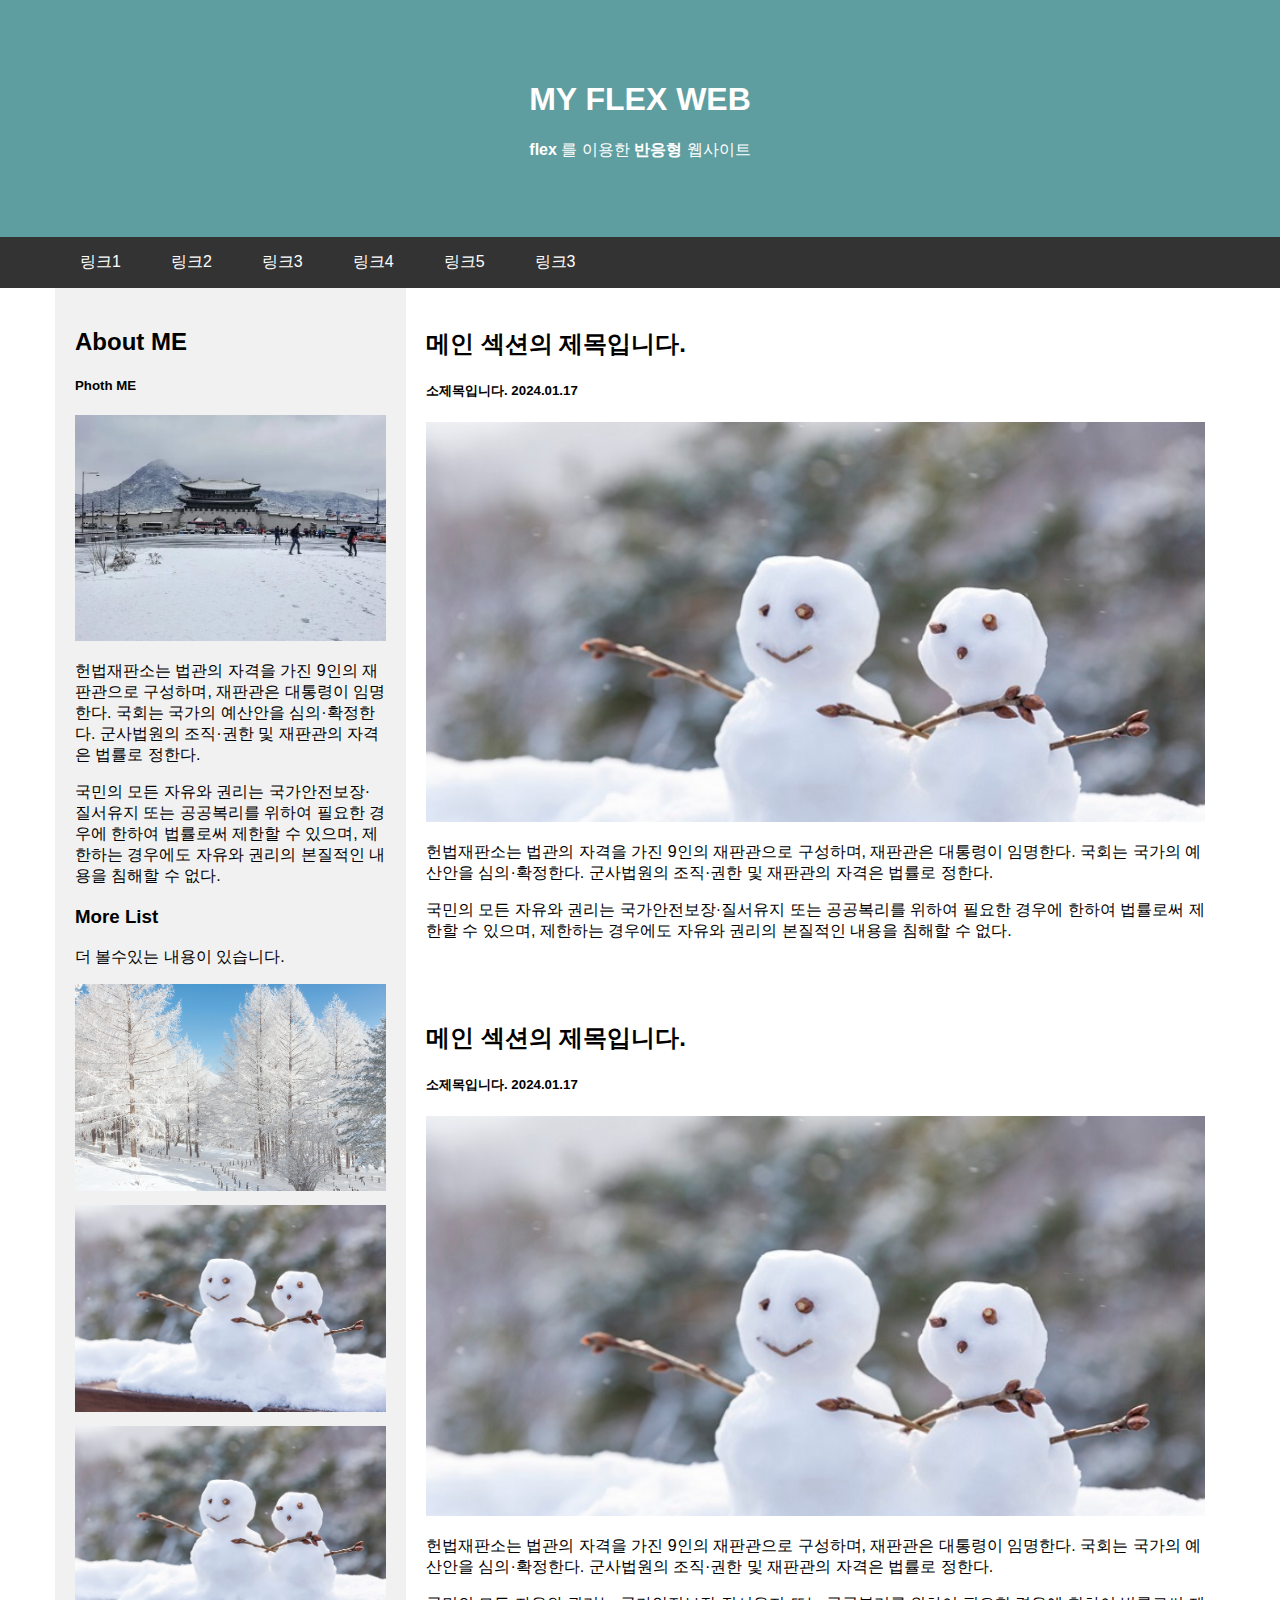
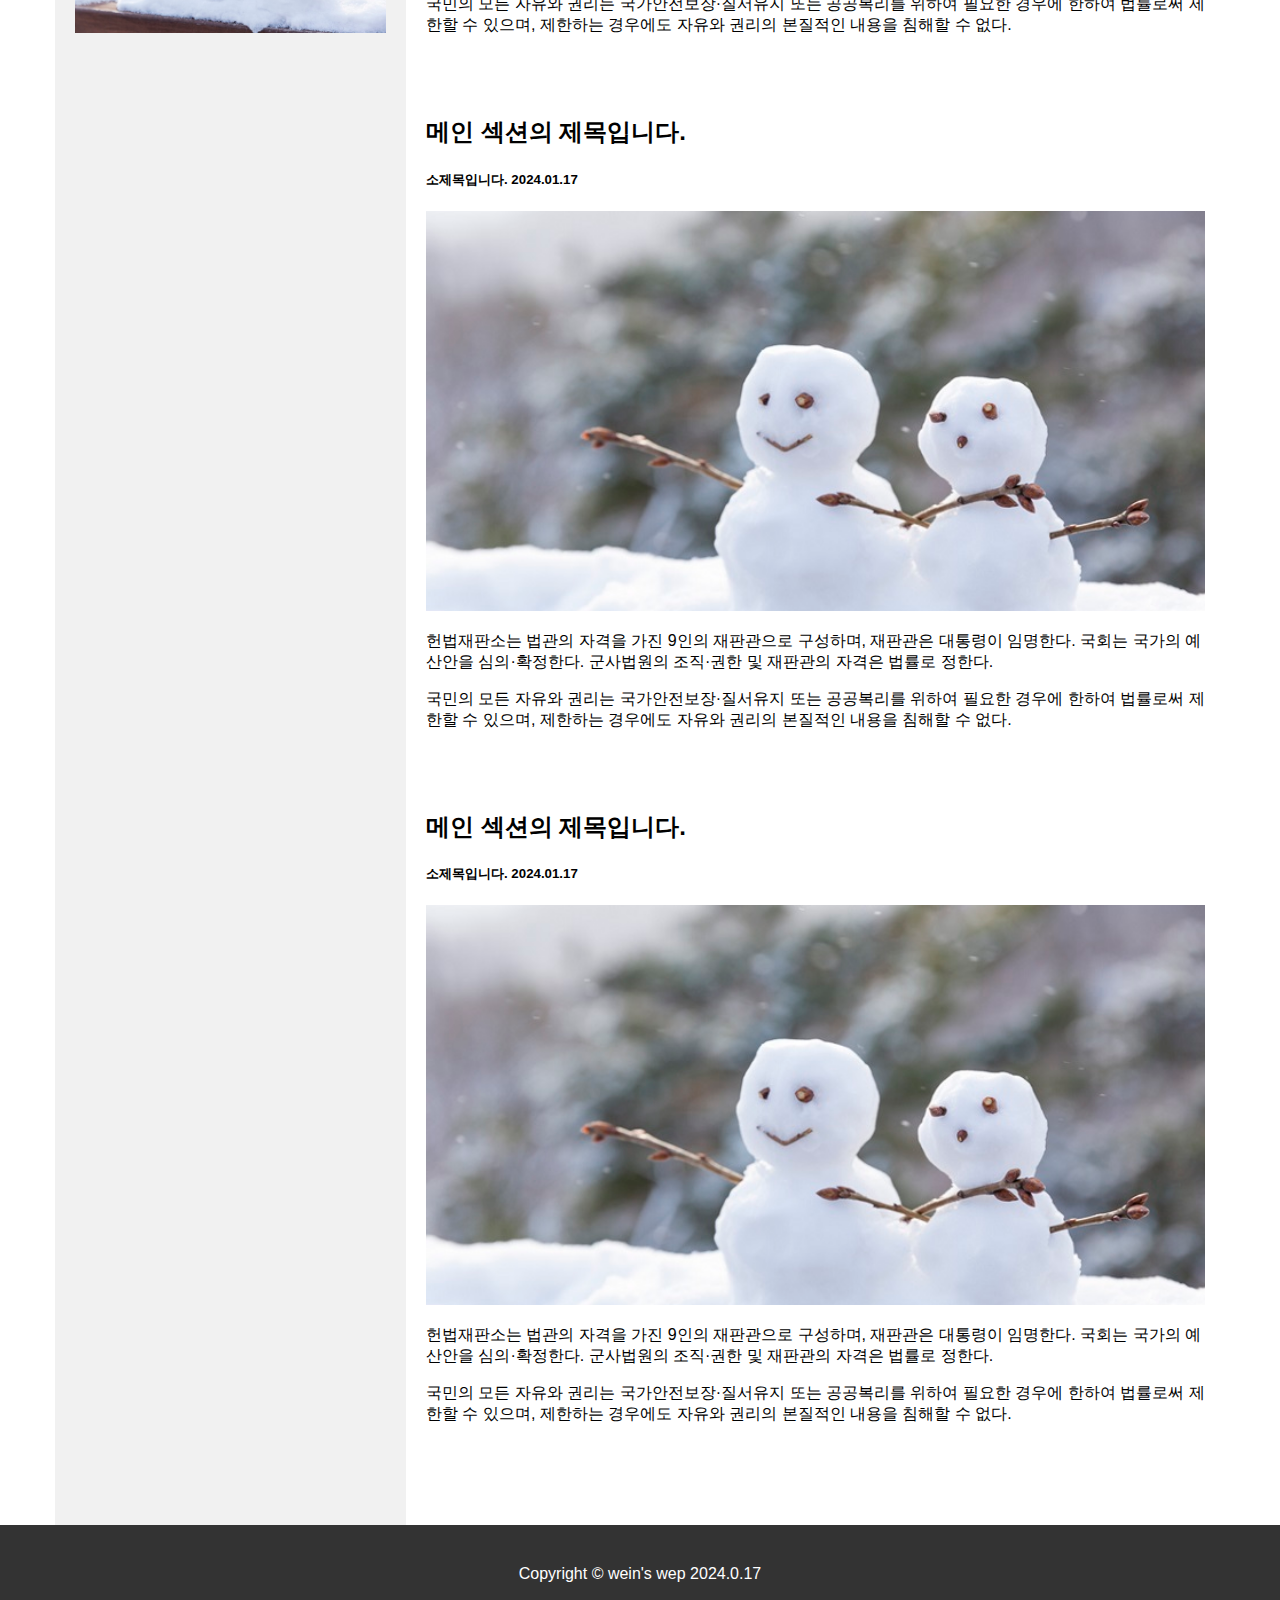
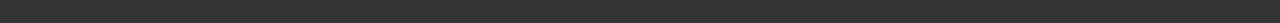
<file: index.html>
<!DOCTYPE html>
<html lang="ko">
<head>
    <meta charset="UTF-8">
    <meta name="viewport" content="width=device-width, initial-scale=1.0">
    <title>미디어+플랙스웹</title>
    <link rel="stylesheet" href="css/css.css">
    <link rel="stylesheet" href="font/transfonter.org-20240112-013512 (2)/stylesheet.css">
</head>
<body>
    <!--HEADER-->
    <header>
        <h1>MY FLEX WEB</h1>
        <P><strong>flex</strong> 를 이용한  <strong>반응형</strong> 웹사이트</P>

    </header>

    <!--NAVIGTION-->
    <nav>
        <div class="container">
            <div class="row">
        <a href="#">링크1</a>
        <a href="#">링크2</a>
        <a href="#">링크3</a>
        <a href="#">링크4</a>
        <a href="#">링크5</a>
        <a href="#">링크3</a>
    </div>
    </div>
    </nav>
    <!--SIDE-->
<div class="container">
    <div class="row">
        <div class="side">
            <h2>About ME</h2>
            <H5>Photh ME</H5>
            <div class="photo">
                <img src="imgs/3.webp" alt="1">
            </div>
            <p>헌법재판소는 법관의 자격을 가진 9인의 재판관으로 구성하며, 재판관은 대통령이 임명한다. 국회는 국가의 예산안을 심의·확정한다. 군사법원의 조직·권한 및 재판관의 자격은 법률로 정한다.</p>
            <p>국민의 모든 자유와 권리는 국가안전보장·질서유지 또는 공공복리를 위하여 필요한 경우에 한하여 법률로써 제한할 수 있으며, 제한하는 경우에도 자유와 권리의 본질적인 내용을 침해할 수 없다.</p>
            <h3>More List</h3>
            <p>더 볼수있는 내용이 있습니다.</p>
            <div class="banner"></div>
            <img src="imgs/3.jpg" alt="3">
            <div class="banner"></div>
            <img src="imgs/2.jpg" alt="5">
            <div class="banner"></div>
            <img src="imgs/2.jpg" alt="2">
            </div>
<!--CONTENT-->

        <div class="content">
    <section class="main">
    <h2> 메인 섹션의 제목입니다.</h2>
    <h5> 소제목입니다. 2024.01.17</h5>
        <img src="imgs/2.jpg" alt="main" class="main01"/>
        <p>헌법재판소는 법관의 자격을 가진 9인의 재판관으로 구성하며, 재판관은 대통령이 임명한다. 국회는 국가의 예산안을 심의·확정한다. 군사법원의 조직·권한 및 재판관의 자격은 법률로 정한다.</p>
            <p>국민의 모든 자유와 권리는 국가안전보장·질서유지 또는 공공복리를 위하여 필요한 경우에 한하여 법률로써 제한할 수 있으며, 제한하는 경우에도 자유와 권리의 본질적인 내용을 침해할 수 없다.</p>
    </section>
    <section class="main">
        <h2> 메인 섹션의 제목입니다.</h2>
        <h5> 소제목입니다. 2024.01.17</h5>
            <img src="imgs/2.jpg" alt="main" class="main01"/>
            <p>헌법재판소는 법관의 자격을 가진 9인의 재판관으로 구성하며, 재판관은 대통령이 임명한다. 국회는 국가의 예산안을 심의·확정한다. 군사법원의 조직·권한 및 재판관의 자격은 법률로 정한다.</p>
                <p>국민의 모든 자유와 권리는 국가안전보장·질서유지 또는 공공복리를 위하여 필요한 경우에 한하여 법률로써 제한할 수 있으며, 제한하는 경우에도 자유와 권리의 본질적인 내용을 침해할 수 없다.</p>
        </section>
        <section class="main">
            <h2> 메인 섹션의 제목입니다.</h2>
            <h5> 소제목입니다. 2024.01.17</h5>
                <img src="imgs/2.jpg" alt="main" class="main01"/>
                <p>헌법재판소는 법관의 자격을 가진 9인의 재판관으로 구성하며, 재판관은 대통령이 임명한다. 국회는 국가의 예산안을 심의·확정한다. 군사법원의 조직·권한 및 재판관의 자격은 법률로 정한다.</p>
                    <p>국민의 모든 자유와 권리는 국가안전보장·질서유지 또는 공공복리를 위하여 필요한 경우에 한하여 법률로써 제한할 수 있으며, 제한하는 경우에도 자유와 권리의 본질적인 내용을 침해할 수 없다.</p>
            </section>
            <section class="main">
                <h2> 메인 섹션의 제목입니다.</h2>
                <h5> 소제목입니다. 2024.01.17</h5>
                    <img src="imgs/2.jpg" alt="main" class="main01"/>
                    <p>헌법재판소는 법관의 자격을 가진 9인의 재판관으로 구성하며, 재판관은 대통령이 임명한다. 국회는 국가의 예산안을 심의·확정한다. 군사법원의 조직·권한 및 재판관의 자격은 법률로 정한다.</p>
                        <p>국민의 모든 자유와 권리는 국가안전보장·질서유지 또는 공공복리를 위하여 필요한 경우에 한하여 법률로써 제한할 수 있으며, 제한하는 경우에도 자유와 권리의 본질적인 내용을 침해할 수 없다.</p>
                </section>
    
        </div>
        

    </div>
    </div>
<footer>
    Copyright &copy; wein's wep 2024.0.17
</footer>

</body>
</html>
</file>
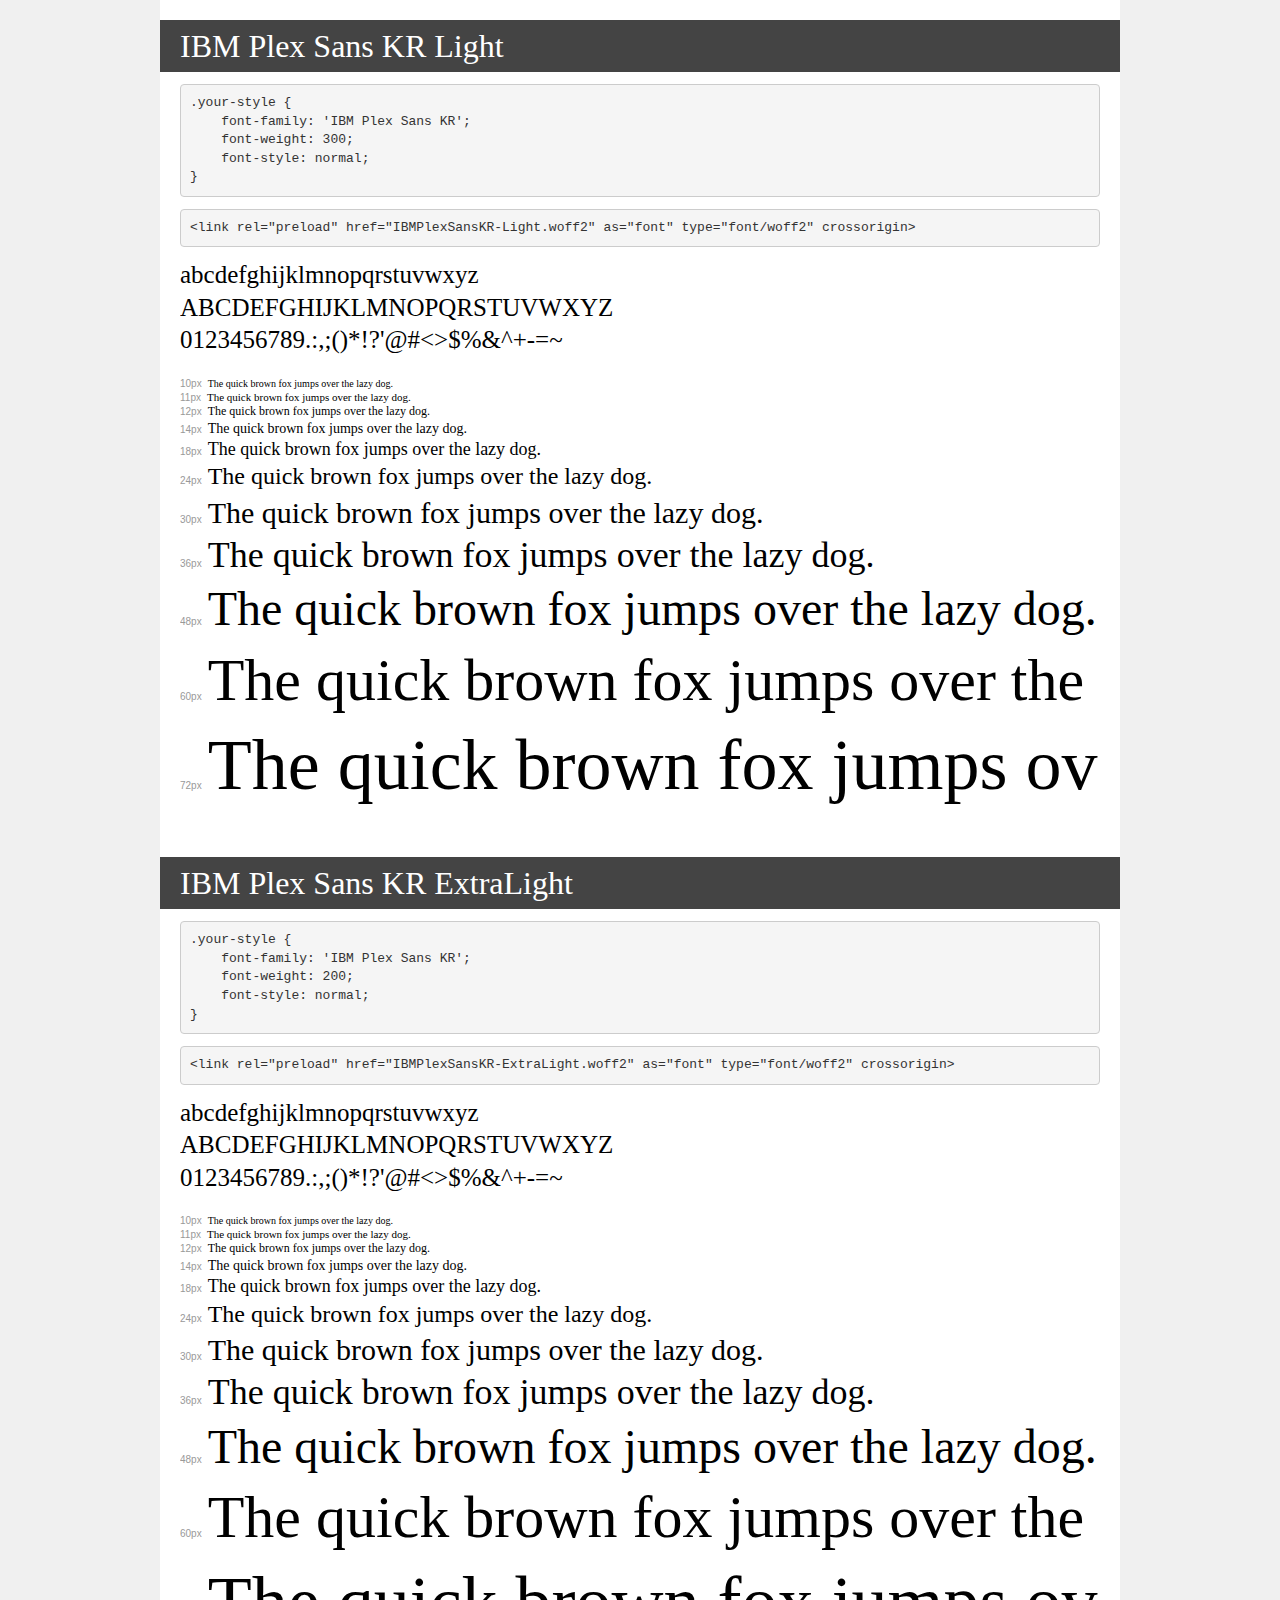
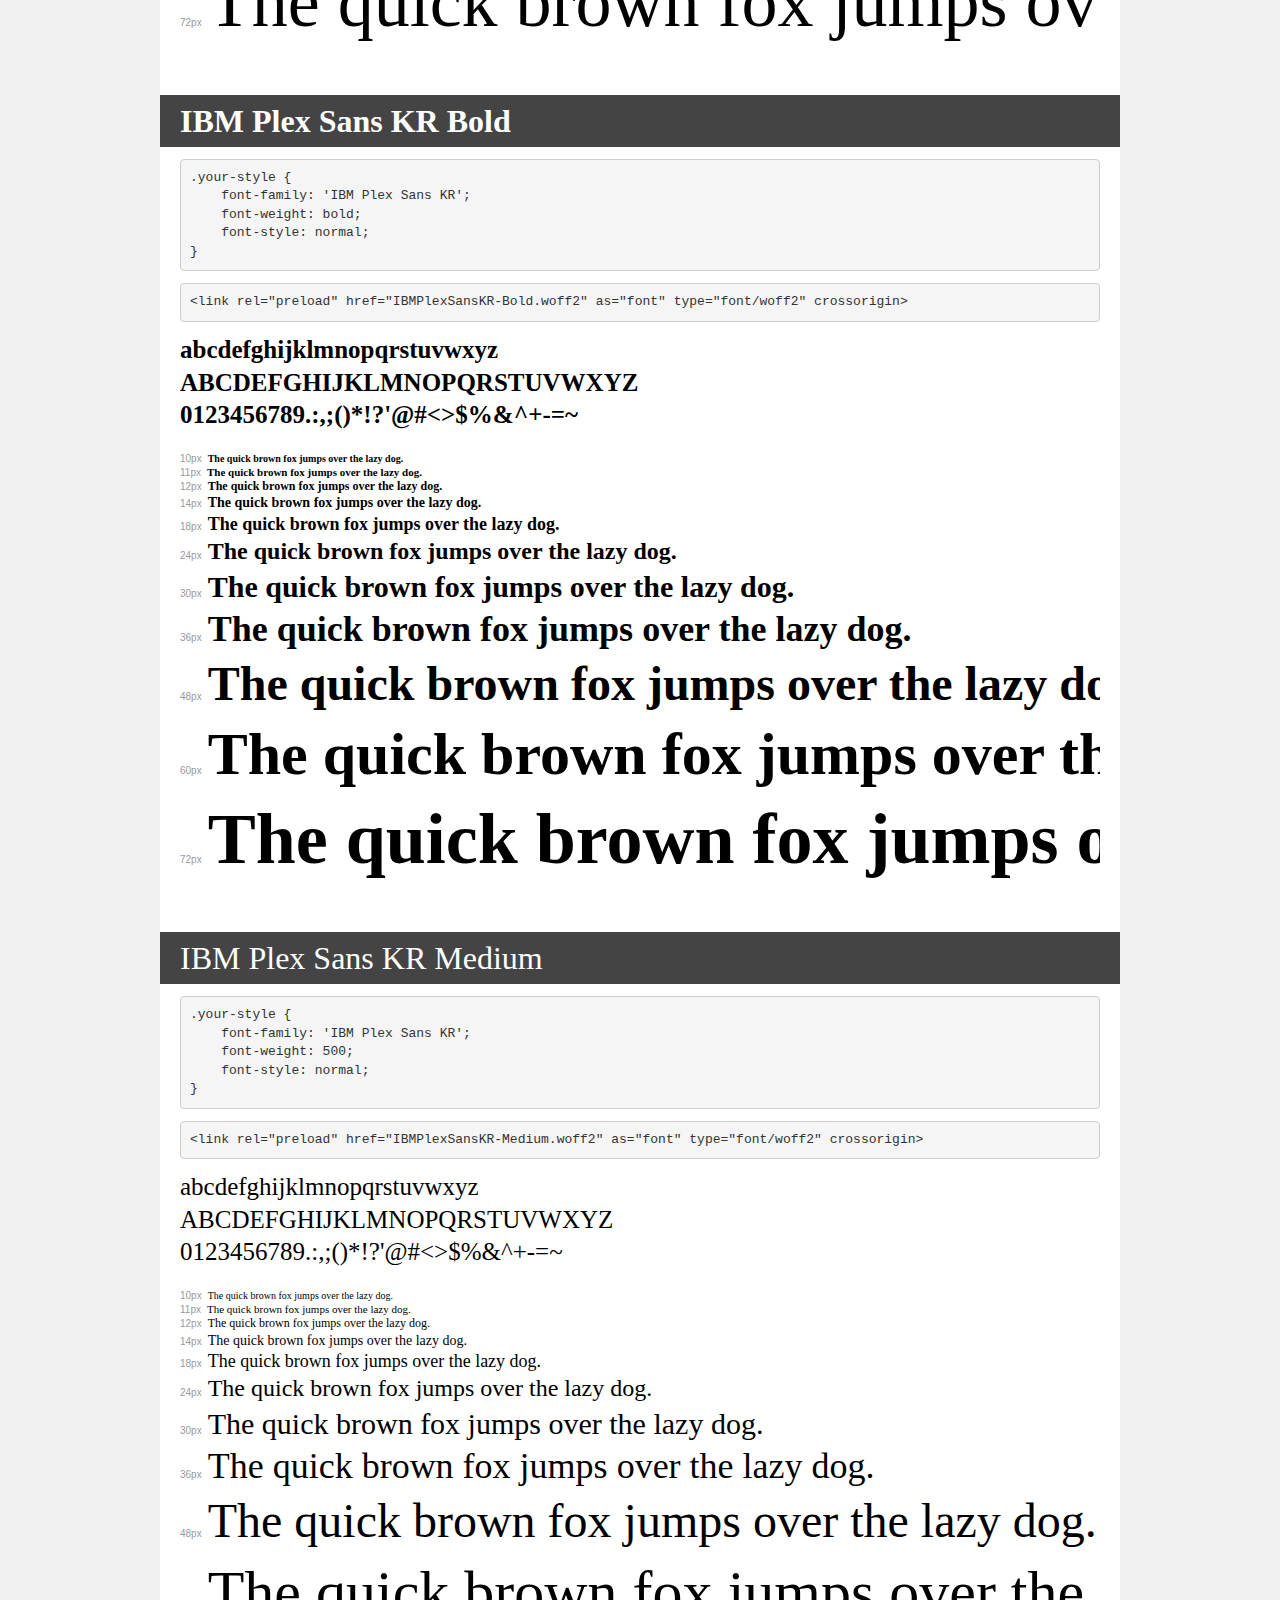
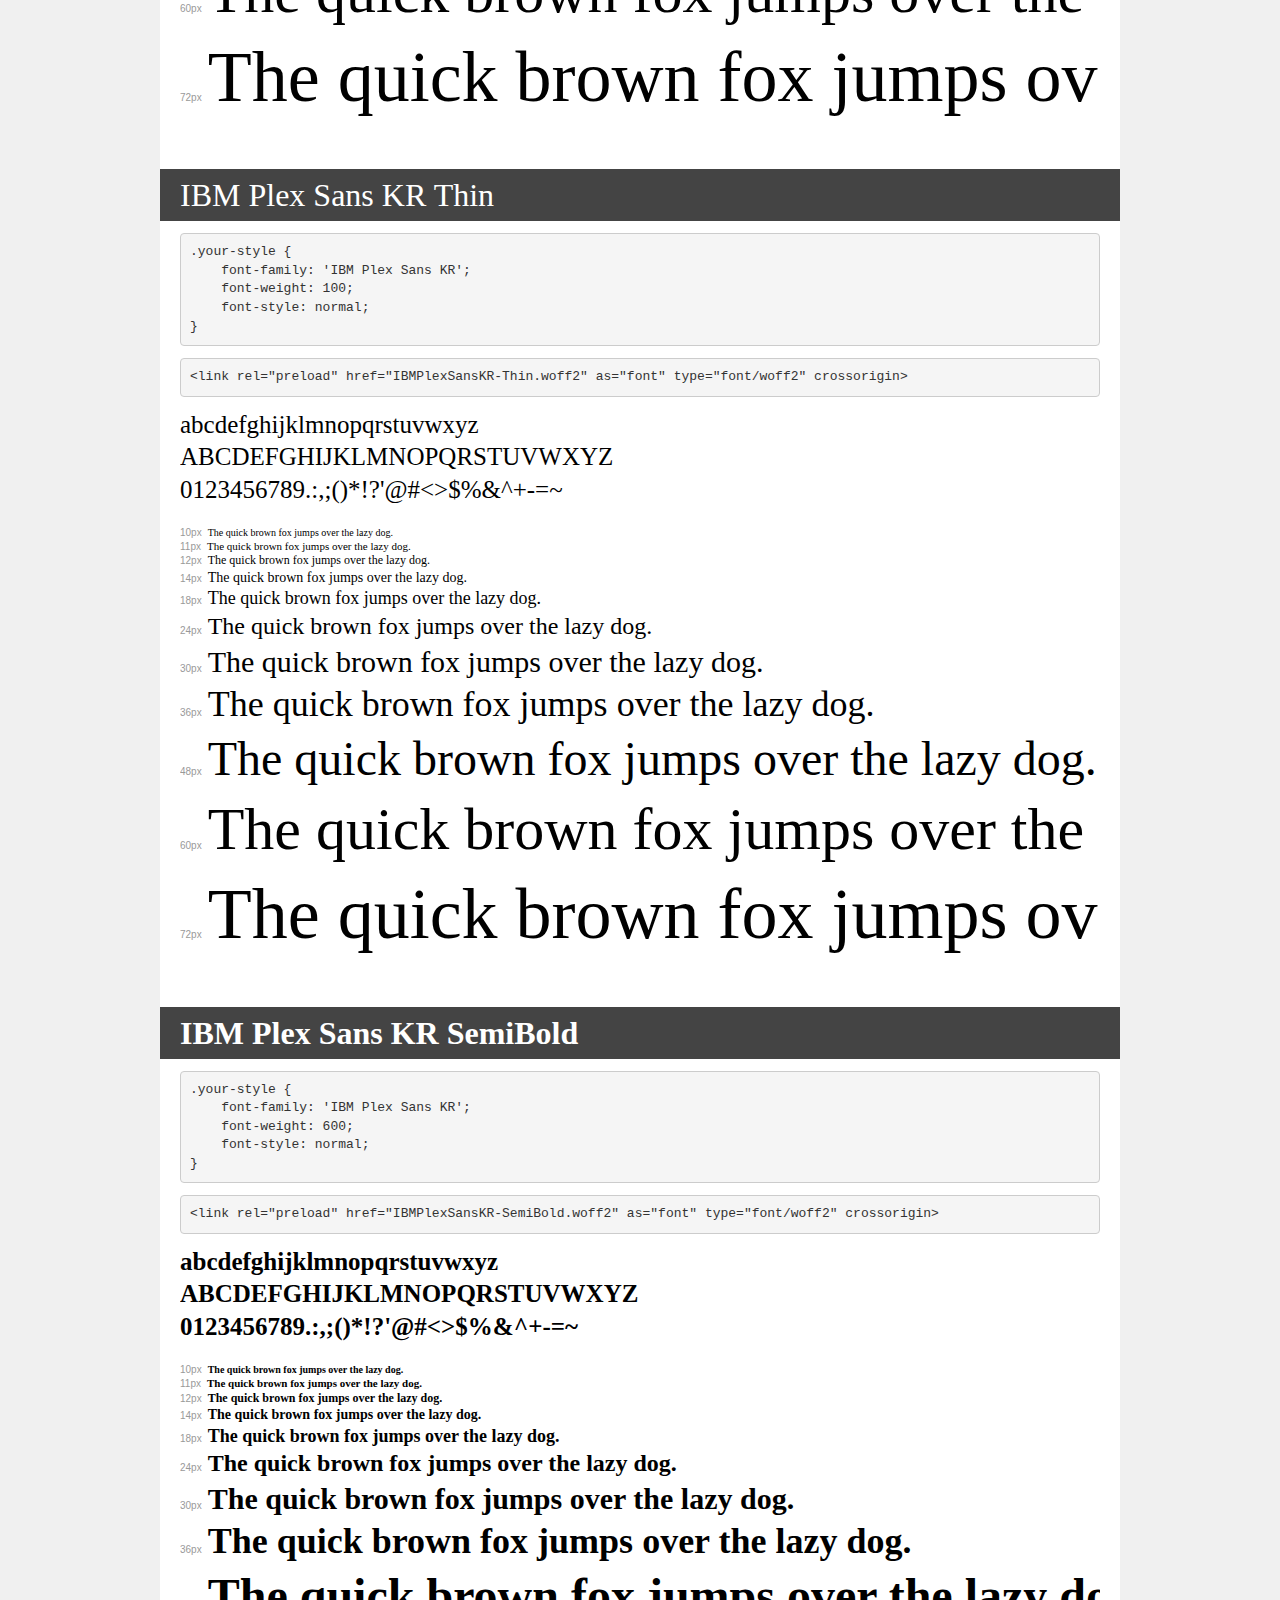
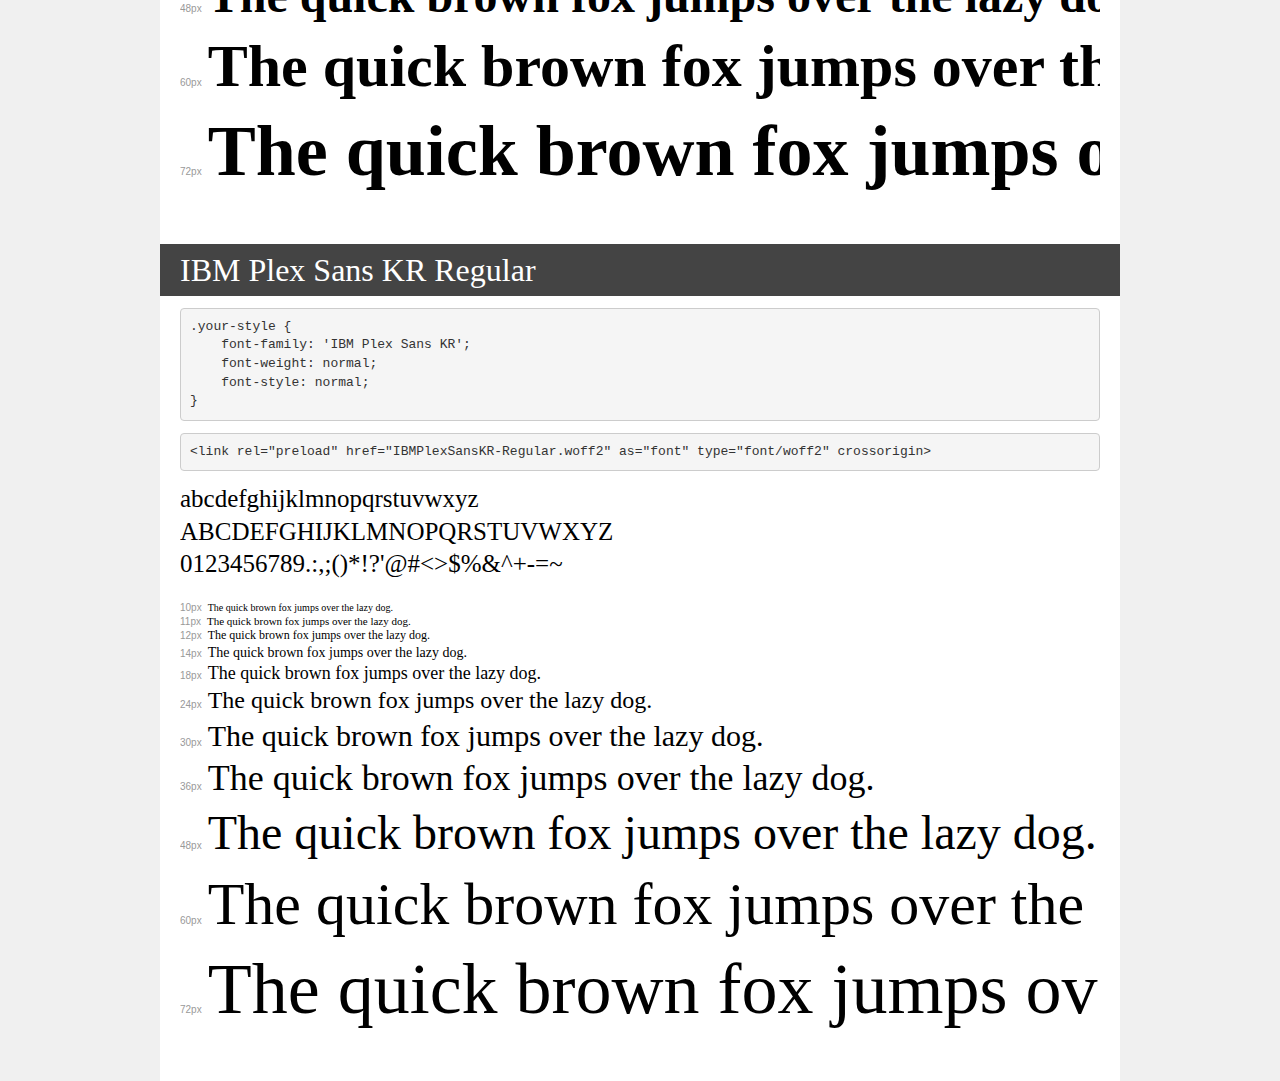
<file: font/IBM_Plex_Sans_KR/demo.html>
<!DOCTYPE html>
<html lang="en">
<head>
    <meta charset="utf-8">
    <meta http-equiv="X-UA-Compatible" content="IE=edge">
    <meta name="viewport" content="width=device-width, initial-scale=1">
    <meta name="robots" content="noindex, noarchive">
    <meta name="format-detection" content="telephone=no">
    <title>Transfonter demo</title>
    <link href="stylesheet.css" rel="stylesheet">
    <style>
        /*
        http://meyerweb.com/eric/tools/css/reset/
        v2.0 | 20110126
        License: none (public domain)
        */
        html, body, div, span, applet, object, iframe,
        h1, h2, h3, h4, h5, h6, p, blockquote, pre,
        a, abbr, acronym, address, big, cite, code,
        del, dfn, em, img, ins, kbd, q, s, samp,
        small, strike, strong, sub, sup, tt, var,
        b, u, i, center,
        dl, dt, dd, ol, ul, li,
        fieldset, form, label, legend,
        table, caption, tbody, tfoot, thead, tr, th, td,
        article, aside, canvas, details, embed,
        figure, figcaption, footer, header, hgroup,
        menu, nav, output, ruby, section, summary,
        time, mark, audio, video {
            margin: 0;
            padding: 0;
            border: 0;
            font-size: 100%;
            font: inherit;
            vertical-align: baseline;
        }
        /* HTML5 display-role reset for older browsers */
        article, aside, details, figcaption, figure,
        footer, header, hgroup, menu, nav, section {
            display: block;
        }
        body {
            line-height: 1;
        }
        ol, ul {
            list-style: none;
        }
        blockquote, q {
            quotes: none;
        }
        blockquote:before, blockquote:after,
        q:before, q:after {
            content: '';
            content: none;
        }
        table {
            border-collapse: collapse;
            border-spacing: 0;
        }
        /* demo styles */
        body {
            background: #f0f0f0;
            color: #000;
        }
        .page {
            background: #fff;
            width: 920px;
            margin: 0 auto;
            padding: 20px 20px 0 20px;
            overflow: hidden;
        }
        .font-container {
            overflow-x: auto;
            overflow-y: hidden;
            margin-bottom: 40px;
            line-height: 1.3;
            white-space: nowrap;
            padding-bottom: 5px;
        }
        h1 {
            position: relative;
            background: #444;
            font-size: 32px;
            color: #fff;
            padding: 10px 20px;
            margin: 0 -20px 12px -20px;
        }
        .letters {
            font-size: 25px;
            margin-bottom: 20px;
        }
        .s10:before {
            content: '10px';
        }
        .s11:before {
            content: '11px';
        }
        .s12:before {
            content: '12px';
        }
        .s14:before {
            content: '14px';
        }
        .s18:before {
            content: '18px';
        }
        .s24:before {
            content: '24px';
        }
        .s30:before {
            content: '30px';
        }
        .s36:before {
            content: '36px';
        }
        .s48:before {
            content: '48px';
        }
        .s60:before {
            content: '60px';
        }
        .s72:before {
            content: '72px';
        }
        .s10:before, .s11:before, .s12:before, .s14:before,
        .s18:before, .s24:before, .s30:before, .s36:before,
        .s48:before, .s60:before, .s72:before {
            font-family: Arial, sans-serif;
            font-size: 10px;
            font-weight: normal;
            font-style: normal;
            color: #999;
            padding-right: 6px;
        }
        pre {
            display: block;
            padding: 9px;
            margin: 0 0 12px;
            font-family: Monaco, Menlo, Consolas, "Courier New", monospace;
            font-size: 13px;
            line-height: 1.428571429;
            color: #333;
            font-weight: normal;
            font-style: normal;
            background-color: #f5f5f5;
            border: 1px solid #ccc;
            overflow-x: auto;
            border-radius: 4px;
        }
        /* responsive */
        @media (max-width: 959px) {
            .page {
                width: auto;
                margin: 0;
            }
        }
    </style>
</head>
<body>
<div class="page">
    <div class="demo">
        <h1 style="font-family: 'IBM Plex Sans KR'; font-weight: 300; font-style: normal;">IBM Plex Sans KR Light</h1>
        <pre title="Usage">.your-style {
    font-family: 'IBM Plex Sans KR';
    font-weight: 300;
    font-style: normal;
}</pre>
        <pre title="Preload (optional)">
&lt;link rel=&quot;preload&quot; href=&quot;IBMPlexSansKR-Light.woff2&quot; as=&quot;font&quot; type=&quot;font/woff2&quot; crossorigin&gt;</pre>
        <div class="font-container" style="font-family: 'IBM Plex Sans KR'; font-weight: 300; font-style: normal;">
            <p class="letters">
                abcdefghijklmnopqrstuvwxyz<br>
ABCDEFGHIJKLMNOPQRSTUVWXYZ<br>
                0123456789.:,;()*!?'@#&lt;&gt;$%&^+-=~
            </p>
            <p class="s10" style="font-size: 10px;">The quick brown fox jumps over the lazy dog.</p>
            <p class="s11" style="font-size: 11px;">The quick brown fox jumps over the lazy dog.</p>
            <p class="s12" style="font-size: 12px;">The quick brown fox jumps over the lazy dog.</p>
            <p class="s14" style="font-size: 14px;">The quick brown fox jumps over the lazy dog.</p>
            <p class="s18" style="font-size: 18px;">The quick brown fox jumps over the lazy dog.</p>
            <p class="s24" style="font-size: 24px;">The quick brown fox jumps over the lazy dog.</p>
            <p class="s30" style="font-size: 30px;">The quick brown fox jumps over the lazy dog.</p>
            <p class="s36" style="font-size: 36px;">The quick brown fox jumps over the lazy dog.</p>
            <p class="s48" style="font-size: 48px;">The quick brown fox jumps over the lazy dog.</p>
            <p class="s60" style="font-size: 60px;">The quick brown fox jumps over the lazy dog.</p>
            <p class="s72" style="font-size: 72px;">The quick brown fox jumps over the lazy dog.</p>
        </div>
    </div>

    <div class="demo">
        <h1 style="font-family: 'IBM Plex Sans KR'; font-weight: 200; font-style: normal;">IBM Plex Sans KR ExtraLight</h1>
        <pre title="Usage">.your-style {
    font-family: 'IBM Plex Sans KR';
    font-weight: 200;
    font-style: normal;
}</pre>
        <pre title="Preload (optional)">
&lt;link rel=&quot;preload&quot; href=&quot;IBMPlexSansKR-ExtraLight.woff2&quot; as=&quot;font&quot; type=&quot;font/woff2&quot; crossorigin&gt;</pre>
        <div class="font-container" style="font-family: 'IBM Plex Sans KR'; font-weight: 200; font-style: normal;">
            <p class="letters">
                abcdefghijklmnopqrstuvwxyz<br>
ABCDEFGHIJKLMNOPQRSTUVWXYZ<br>
                0123456789.:,;()*!?'@#&lt;&gt;$%&^+-=~
            </p>
            <p class="s10" style="font-size: 10px;">The quick brown fox jumps over the lazy dog.</p>
            <p class="s11" style="font-size: 11px;">The quick brown fox jumps over the lazy dog.</p>
            <p class="s12" style="font-size: 12px;">The quick brown fox jumps over the lazy dog.</p>
            <p class="s14" style="font-size: 14px;">The quick brown fox jumps over the lazy dog.</p>
            <p class="s18" style="font-size: 18px;">The quick brown fox jumps over the lazy dog.</p>
            <p class="s24" style="font-size: 24px;">The quick brown fox jumps over the lazy dog.</p>
            <p class="s30" style="font-size: 30px;">The quick brown fox jumps over the lazy dog.</p>
            <p class="s36" style="font-size: 36px;">The quick brown fox jumps over the lazy dog.</p>
            <p class="s48" style="font-size: 48px;">The quick brown fox jumps over the lazy dog.</p>
            <p class="s60" style="font-size: 60px;">The quick brown fox jumps over the lazy dog.</p>
            <p class="s72" style="font-size: 72px;">The quick brown fox jumps over the lazy dog.</p>
        </div>
    </div>

    <div class="demo">
        <h1 style="font-family: 'IBM Plex Sans KR'; font-weight: bold; font-style: normal;">IBM Plex Sans KR Bold</h1>
        <pre title="Usage">.your-style {
    font-family: 'IBM Plex Sans KR';
    font-weight: bold;
    font-style: normal;
}</pre>
        <pre title="Preload (optional)">
&lt;link rel=&quot;preload&quot; href=&quot;IBMPlexSansKR-Bold.woff2&quot; as=&quot;font&quot; type=&quot;font/woff2&quot; crossorigin&gt;</pre>
        <div class="font-container" style="font-family: 'IBM Plex Sans KR'; font-weight: bold; font-style: normal;">
            <p class="letters">
                abcdefghijklmnopqrstuvwxyz<br>
ABCDEFGHIJKLMNOPQRSTUVWXYZ<br>
                0123456789.:,;()*!?'@#&lt;&gt;$%&^+-=~
            </p>
            <p class="s10" style="font-size: 10px;">The quick brown fox jumps over the lazy dog.</p>
            <p class="s11" style="font-size: 11px;">The quick brown fox jumps over the lazy dog.</p>
            <p class="s12" style="font-size: 12px;">The quick brown fox jumps over the lazy dog.</p>
            <p class="s14" style="font-size: 14px;">The quick brown fox jumps over the lazy dog.</p>
            <p class="s18" style="font-size: 18px;">The quick brown fox jumps over the lazy dog.</p>
            <p class="s24" style="font-size: 24px;">The quick brown fox jumps over the lazy dog.</p>
            <p class="s30" style="font-size: 30px;">The quick brown fox jumps over the lazy dog.</p>
            <p class="s36" style="font-size: 36px;">The quick brown fox jumps over the lazy dog.</p>
            <p class="s48" style="font-size: 48px;">The quick brown fox jumps over the lazy dog.</p>
            <p class="s60" style="font-size: 60px;">The quick brown fox jumps over the lazy dog.</p>
            <p class="s72" style="font-size: 72px;">The quick brown fox jumps over the lazy dog.</p>
        </div>
    </div>

    <div class="demo">
        <h1 style="font-family: 'IBM Plex Sans KR'; font-weight: 500; font-style: normal;">IBM Plex Sans KR Medium</h1>
        <pre title="Usage">.your-style {
    font-family: 'IBM Plex Sans KR';
    font-weight: 500;
    font-style: normal;
}</pre>
        <pre title="Preload (optional)">
&lt;link rel=&quot;preload&quot; href=&quot;IBMPlexSansKR-Medium.woff2&quot; as=&quot;font&quot; type=&quot;font/woff2&quot; crossorigin&gt;</pre>
        <div class="font-container" style="font-family: 'IBM Plex Sans KR'; font-weight: 500; font-style: normal;">
            <p class="letters">
                abcdefghijklmnopqrstuvwxyz<br>
ABCDEFGHIJKLMNOPQRSTUVWXYZ<br>
                0123456789.:,;()*!?'@#&lt;&gt;$%&^+-=~
            </p>
            <p class="s10" style="font-size: 10px;">The quick brown fox jumps over the lazy dog.</p>
            <p class="s11" style="font-size: 11px;">The quick brown fox jumps over the lazy dog.</p>
            <p class="s12" style="font-size: 12px;">The quick brown fox jumps over the lazy dog.</p>
            <p class="s14" style="font-size: 14px;">The quick brown fox jumps over the lazy dog.</p>
            <p class="s18" style="font-size: 18px;">The quick brown fox jumps over the lazy dog.</p>
            <p class="s24" style="font-size: 24px;">The quick brown fox jumps over the lazy dog.</p>
            <p class="s30" style="font-size: 30px;">The quick brown fox jumps over the lazy dog.</p>
            <p class="s36" style="font-size: 36px;">The quick brown fox jumps over the lazy dog.</p>
            <p class="s48" style="font-size: 48px;">The quick brown fox jumps over the lazy dog.</p>
            <p class="s60" style="font-size: 60px;">The quick brown fox jumps over the lazy dog.</p>
            <p class="s72" style="font-size: 72px;">The quick brown fox jumps over the lazy dog.</p>
        </div>
    </div>

    <div class="demo">
        <h1 style="font-family: 'IBM Plex Sans KR'; font-weight: 100; font-style: normal;">IBM Plex Sans KR Thin</h1>
        <pre title="Usage">.your-style {
    font-family: 'IBM Plex Sans KR';
    font-weight: 100;
    font-style: normal;
}</pre>
        <pre title="Preload (optional)">
&lt;link rel=&quot;preload&quot; href=&quot;IBMPlexSansKR-Thin.woff2&quot; as=&quot;font&quot; type=&quot;font/woff2&quot; crossorigin&gt;</pre>
        <div class="font-container" style="font-family: 'IBM Plex Sans KR'; font-weight: 100; font-style: normal;">
            <p class="letters">
                abcdefghijklmnopqrstuvwxyz<br>
ABCDEFGHIJKLMNOPQRSTUVWXYZ<br>
                0123456789.:,;()*!?'@#&lt;&gt;$%&^+-=~
            </p>
            <p class="s10" style="font-size: 10px;">The quick brown fox jumps over the lazy dog.</p>
            <p class="s11" style="font-size: 11px;">The quick brown fox jumps over the lazy dog.</p>
            <p class="s12" style="font-size: 12px;">The quick brown fox jumps over the lazy dog.</p>
            <p class="s14" style="font-size: 14px;">The quick brown fox jumps over the lazy dog.</p>
            <p class="s18" style="font-size: 18px;">The quick brown fox jumps over the lazy dog.</p>
            <p class="s24" style="font-size: 24px;">The quick brown fox jumps over the lazy dog.</p>
            <p class="s30" style="font-size: 30px;">The quick brown fox jumps over the lazy dog.</p>
            <p class="s36" style="font-size: 36px;">The quick brown fox jumps over the lazy dog.</p>
            <p class="s48" style="font-size: 48px;">The quick brown fox jumps over the lazy dog.</p>
            <p class="s60" style="font-size: 60px;">The quick brown fox jumps over the lazy dog.</p>
            <p class="s72" style="font-size: 72px;">The quick brown fox jumps over the lazy dog.</p>
        </div>
    </div>

    <div class="demo">
        <h1 style="font-family: 'IBM Plex Sans KR'; font-weight: 600; font-style: normal;">IBM Plex Sans KR SemiBold</h1>
        <pre title="Usage">.your-style {
    font-family: 'IBM Plex Sans KR';
    font-weight: 600;
    font-style: normal;
}</pre>
        <pre title="Preload (optional)">
&lt;link rel=&quot;preload&quot; href=&quot;IBMPlexSansKR-SemiBold.woff2&quot; as=&quot;font&quot; type=&quot;font/woff2&quot; crossorigin&gt;</pre>
        <div class="font-container" style="font-family: 'IBM Plex Sans KR'; font-weight: 600; font-style: normal;">
            <p class="letters">
                abcdefghijklmnopqrstuvwxyz<br>
ABCDEFGHIJKLMNOPQRSTUVWXYZ<br>
                0123456789.:,;()*!?'@#&lt;&gt;$%&^+-=~
            </p>
            <p class="s10" style="font-size: 10px;">The quick brown fox jumps over the lazy dog.</p>
            <p class="s11" style="font-size: 11px;">The quick brown fox jumps over the lazy dog.</p>
            <p class="s12" style="font-size: 12px;">The quick brown fox jumps over the lazy dog.</p>
            <p class="s14" style="font-size: 14px;">The quick brown fox jumps over the lazy dog.</p>
            <p class="s18" style="font-size: 18px;">The quick brown fox jumps over the lazy dog.</p>
            <p class="s24" style="font-size: 24px;">The quick brown fox jumps over the lazy dog.</p>
            <p class="s30" style="font-size: 30px;">The quick brown fox jumps over the lazy dog.</p>
            <p class="s36" style="font-size: 36px;">The quick brown fox jumps over the lazy dog.</p>
            <p class="s48" style="font-size: 48px;">The quick brown fox jumps over the lazy dog.</p>
            <p class="s60" style="font-size: 60px;">The quick brown fox jumps over the lazy dog.</p>
            <p class="s72" style="font-size: 72px;">The quick brown fox jumps over the lazy dog.</p>
        </div>
    </div>

    <div class="demo">
        <h1 style="font-family: 'IBM Plex Sans KR'; font-weight: normal; font-style: normal;">IBM Plex Sans KR Regular</h1>
        <pre title="Usage">.your-style {
    font-family: 'IBM Plex Sans KR';
    font-weight: normal;
    font-style: normal;
}</pre>
        <pre title="Preload (optional)">
&lt;link rel=&quot;preload&quot; href=&quot;IBMPlexSansKR-Regular.woff2&quot; as=&quot;font&quot; type=&quot;font/woff2&quot; crossorigin&gt;</pre>
        <div class="font-container" style="font-family: 'IBM Plex Sans KR'; font-weight: normal; font-style: normal;">
            <p class="letters">
                abcdefghijklmnopqrstuvwxyz<br>
ABCDEFGHIJKLMNOPQRSTUVWXYZ<br>
                0123456789.:,;()*!?'@#&lt;&gt;$%&^+-=~
            </p>
            <p class="s10" style="font-size: 10px;">The quick brown fox jumps over the lazy dog.</p>
            <p class="s11" style="font-size: 11px;">The quick brown fox jumps over the lazy dog.</p>
            <p class="s12" style="font-size: 12px;">The quick brown fox jumps over the lazy dog.</p>
            <p class="s14" style="font-size: 14px;">The quick brown fox jumps over the lazy dog.</p>
            <p class="s18" style="font-size: 18px;">The quick brown fox jumps over the lazy dog.</p>
            <p class="s24" style="font-size: 24px;">The quick brown fox jumps over the lazy dog.</p>
            <p class="s30" style="font-size: 30px;">The quick brown fox jumps over the lazy dog.</p>
            <p class="s36" style="font-size: 36px;">The quick brown fox jumps over the lazy dog.</p>
            <p class="s48" style="font-size: 48px;">The quick brown fox jumps over the lazy dog.</p>
            <p class="s60" style="font-size: 60px;">The quick brown fox jumps over the lazy dog.</p>
            <p class="s72" style="font-size: 72px;">The quick brown fox jumps over the lazy dog.</p>
        </div>
    </div>

</div>
</body>
</html>
</file>
<file: css/css.css>
*{
    box-sizing:border-box;
}
body{
    font-family:'IBM', sans-serif;
    margin:0;
}
.container{
    width:1200px;
    max-width:100%;
    margin-left:auto;
    margin-right:auto;
    padding-left:15px;
    padding-right:15px;
}
.row{
    padding-left: -15px;
    padding-right: -15px;
    display:flex;
    flex-wrap: wrap;
}

header{
    padding:60px;
    text-align:center;
    background-color:cadetblue;
    color:#fff;
}

/** NAVIGATION **/
nav{
    background:#333;
    display:flex;
}
nav a{
    color:#fff;
    padding: 15px 25px;
    text-decoration: none;
    transition:all 0.4s;
}
nav a:hover{
    background-color:#999;
}

/** ASIDE **/
.side{
    width:30%;
    background-color:#f1f1f1;
    padding:20px;
    
    
}
.side img{
    max-width:100%;
}
.side .banner{
    margin-bottom:10px;
  
    
}

/** CONTENT **/
.content{
    width:70%;
    padding:20px;
}
section{
    margin-bottom:80px;
}
.main01{
    width:100%;
    height:400px;
    object-fit: cover;
    object-position: center 0px;
}

footer{
    padding:40px;
    background:#333;
    color:#fff;
    text-align:center;
}

@media screen and (max-width:700px) {
    .row {
        flex-direction:column;
    }
    .side,.content{
        width:100%;
    }
}
</file>
<file: font/transfonter.org-20240112-013512 (2)/stylesheet.css>
@font-face {
    font-family: 'IBM Plex Sans KR';
    src: url('IBMPlexSansKR-Light.eot');
    src: url('IBMPlexSansKR-Light.eot?#iefix') format('embedded-opentype'),
        url('IBMPlexSansKR-Light.woff2') format('woff2'),
        url('IBMPlexSansKR-Light.woff') format('woff'),
        url('IBMPlexSansKR-Light.ttf') format('truetype'),
        url('IBMPlexSansKR-Light.svg#IBMPlexSansKR-Light') format('svg');
    font-weight: 300;
    font-style: normal;
    font-display: swap;
}

@font-face {
    font-family: 'IBM Plex Sans KR';
    src: url('IBMPlexSansKR-ExtraLight.eot');
    src: url('IBMPlexSansKR-ExtraLight.eot?#iefix') format('embedded-opentype'),
        url('IBMPlexSansKR-ExtraLight.woff2') format('woff2'),
        url('IBMPlexSansKR-ExtraLight.woff') format('woff'),
        url('IBMPlexSansKR-ExtraLight.ttf') format('truetype'),
        url('IBMPlexSansKR-ExtraLight.svg#IBMPlexSansKR-ExtraLight') format('svg');
    font-weight: 200;
    font-style: normal;
    font-display: swap;
}

@font-face {
    font-family: 'IBM Plex Sans KR';
    src: url('IBMPlexSansKR-Bold.eot');
    src: url('IBMPlexSansKR-Bold.eot?#iefix') format('embedded-opentype'),
        url('IBMPlexSansKR-Bold.woff2') format('woff2'),
        url('IBMPlexSansKR-Bold.woff') format('woff'),
        url('IBMPlexSansKR-Bold.ttf') format('truetype'),
        url('IBMPlexSansKR-Bold.svg#IBMPlexSansKR-Bold') format('svg');
    font-weight: bold;
    font-style: normal;
    font-display: swap;
}

@font-face {
    font-family: 'IBM Plex Sans KR';
    src: url('IBMPlexSansKR-Medium.eot');
    src: url('IBMPlexSansKR-Medium.eot?#iefix') format('embedded-opentype'),
        url('IBMPlexSansKR-Medium.woff2') format('woff2'),
        url('IBMPlexSansKR-Medium.woff') format('woff'),
        url('IBMPlexSansKR-Medium.ttf') format('truetype'),
        url('IBMPlexSansKR-Medium.svg#IBMPlexSansKR-Medium') format('svg');
    font-weight: 500;
    font-style: normal;
    font-display: swap;
}

@font-face {
    font-family: 'IBM Plex Sans KR';
    src: url('IBMPlexSansKR-Thin.eot');
    src: url('IBMPlexSansKR-Thin.eot?#iefix') format('embedded-opentype'),
        url('IBMPlexSansKR-Thin.woff2') format('woff2'),
        url('IBMPlexSansKR-Thin.woff') format('woff'),
        url('IBMPlexSansKR-Thin.ttf') format('truetype'),
        url('IBMPlexSansKR-Thin.svg#IBMPlexSansKR-Thin') format('svg');
    font-weight: 100;
    font-style: normal;
    font-display: swap;
}

@font-face {
    font-family: 'IBM Plex Sans KR';
    src: url('IBMPlexSansKR-SemiBold.eot');
    src: url('IBMPlexSansKR-SemiBold.eot?#iefix') format('embedded-opentype'),
        url('IBMPlexSansKR-SemiBold.woff2') format('woff2'),
        url('IBMPlexSansKR-SemiBold.woff') format('woff'),
        url('IBMPlexSansKR-SemiBold.ttf') format('truetype'),
        url('IBMPlexSansKR-SemiBold.svg#IBMPlexSansKR-SemiBold') format('svg');
    font-weight: 600;
    font-style: normal;
    font-display: swap;
}

@font-face {
    font-family: 'IBM Plex Sans KR';
    src: url('IBMPlexSansKR-Regular.eot');
    src: url('IBMPlexSansKR-Regular.eot?#iefix') format('embedded-opentype'),
        url('IBMPlexSansKR-Regular.woff2') format('woff2'),
        url('IBMPlexSansKR-Regular.woff') format('woff'),
        url('IBMPlexSansKR-Regular.ttf') format('truetype'),
        url('IBMPlexSansKR-Regular.svg#IBMPlexSansKR-Regular') format('svg');
    font-weight: normal;
    font-style: normal;
    font-display: swap;
}
</file>
<file: font/IBM_Plex_Sans_KR/stylesheet.css>
@font-face {
    font-family: 'IBM';
    src: url('IBMPlexSansKR-Light.eot');
    src: url('IBMPlexSansKR-Light.eot?#iefix') format('embedded-opentype'),
        url('IBMPlexSansKR-Light.woff2') format('woff2'),
        url('IBMPlexSansKR-Light.woff') format('woff'),
        url('IBMPlexSansKR-Light.ttf') format('truetype'),
        url('IBMPlexSansKR-Light.svg#IBMPlexSansKR-Light') format('svg');
    font-weight: 300;
    font-style: normal;
    font-display: swap;
}

@font-face {
    font-family:'IBM';
    src: url('IBMPlexSansKR-ExtraLight.eot');
    src: url('IBMPlexSansKR-ExtraLight.eot?#iefix') format('embedded-opentype'),
        url('IBMPlexSansKR-ExtraLight.woff2') format('woff2'),
        url('IBMPlexSansKR-ExtraLight.woff') format('woff'),
        url('IBMPlexSansKR-ExtraLight.ttf') format('truetype'),
        url('IBMPlexSansKR-ExtraLight.svg#IBMPlexSansKR-ExtraLight') format('svg');
    font-weight: 200;
    font-style: normal;
    font-display: swap;
}

@font-face {
    font-family:'IBM';
    src: url('IBMPlexSansKR-Bold.eot');
    src: url('IBMPlexSansKR-Bold.eot?#iefix') format('embedded-opentype'),
        url('IBMPlexSansKR-Bold.woff2') format('woff2'),
        url('IBMPlexSansKR-Bold.woff') format('woff'),
        url('IBMPlexSansKR-Bold.ttf') format('truetype'),
        url('IBMPlexSansKR-Bold.svg#IBMPlexSansKR-Bold') format('svg');
    font-weight: bold;
    font-style: normal;
    font-display: swap;
}

@font-face {
    font-family:'IBM';
    src: url('IBMPlexSansKR-Medium.eot');
    src: url('IBMPlexSansKR-Medium.eot?#iefix') format('embedded-opentype'),
        url('IBMPlexSansKR-Medium.woff2') format('woff2'),
        url('IBMPlexSansKR-Medium.woff') format('woff'),
        url('IBMPlexSansKR-Medium.ttf') format('truetype'),
        url('IBMPlexSansKR-Medium.svg#IBMPlexSansKR-Medium') format('svg');
    font-weight: 500;
    font-style: normal;
    font-display: swap;
}

@font-face {
    font-family:'IBM';
    src: url('IBMPlexSansKR-Thin.eot');
    src: url('IBMPlexSansKR-Thin.eot?#iefix') format('embedded-opentype'),
        url('IBMPlexSansKR-Thin.woff2') format('woff2'),
        url('IBMPlexSansKR-Thin.woff') format('woff'),
        url('IBMPlexSansKR-Thin.ttf') format('truetype'),
        url('IBMPlexSansKR-Thin.svg#IBMPlexSansKR-Thin') format('svg');
    font-weight: 100;
    font-style: normal;
    font-display: swap;
}

@font-face {
    font-family:'IBM';
    src: url('IBMPlexSansKR-SemiBold.eot');
    src: url('IBMPlexSansKR-SemiBold.eot?#iefix') format('embedded-opentype'),
        url('IBMPlexSansKR-SemiBold.woff2') format('woff2'),
        url('IBMPlexSansKR-SemiBold.woff') format('woff'),
        url('IBMPlexSansKR-SemiBold.ttf') format('truetype'),
        url('IBMPlexSansKR-SemiBold.svg#IBMPlexSansKR-SemiBold') format('svg');
    font-weight: 600;
    font-style: normal;
    font-display: swap;
}

@font-face {
    font-family:'IBM';
    src: url('IBMPlexSansKR-Regular.eot');
    src: url('IBMPlexSansKR-Regular.eot?#iefix') format('embedded-opentype'),
        url('IBMPlexSansKR-Regular.woff2') format('woff2'),
        url('IBMPlexSansKR-Regular.woff') format('woff'),
        url('IBMPlexSansKR-Regular.ttf') format('truetype'),
        url('IBMPlexSansKR-Regular.svg#IBMPlexSansKR-Regular') format('svg');
    font-weight: normal;
    font-style: normal;
    font-display: swap;
}
</file>
